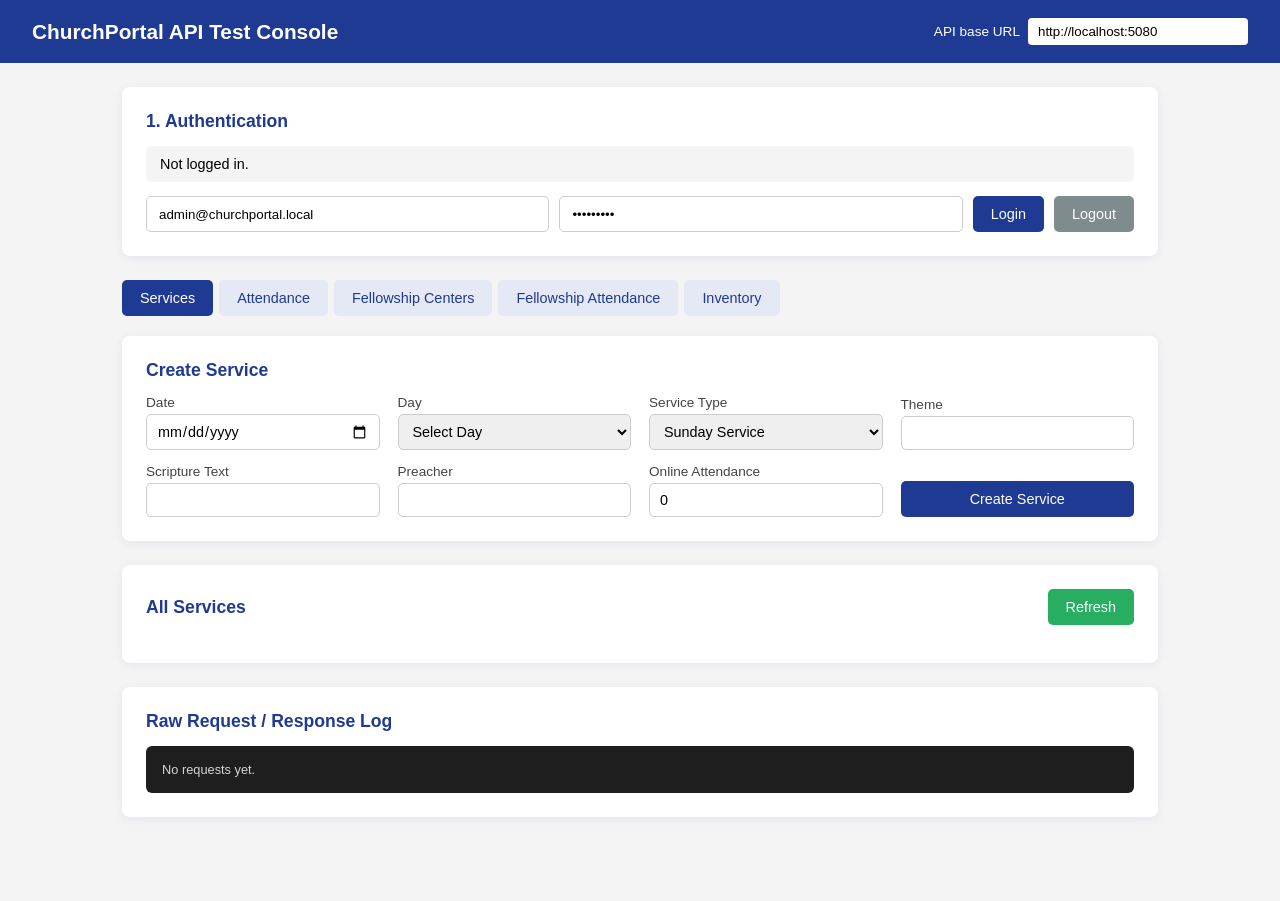
<file: Front-End/HTML/test-console.html>
﻿<!DOCTYPE html>
<html lang="en">
<head>
    <meta charset="UTF-8">
    <meta name="viewport" content="width=device-width, initial-scale=1.0">
    <title>ChurchPortal API Test Console</title>
    <link rel="stylesheet" href="../CSS/test-console.css">
</head>
<body>
    <header>
        <h1>ChurchPortal API Test Console</h1>
        <div class="api-base-wrap">
            <label for="api-base">API base URL</label>
            <input type="text" id="api-base" value="http://localhost:5080">
        </div>
    </header>
    <main>
        <section class="card" id="auth-card">
            <h2>1. Authentication</h2>
            <div class="auth-status" id="auth-status">Not logged in.</div>
            <form id="login-form" class="inline-form">
                <input type="email" id="login-email" placeholder="Email" value="admin@churchportal.local" required>
                <input type="password" id="login-password" placeholder="Password" value="Admin@123" required>
                <button type="submit">Login</button>
                <button type="button" id="logout-btn">Logout</button>
            </form>
        </section>
        <nav class="tabs" id="tabs">
            <button class="tab-btn active" data-tab="services">Services</button>
            <button class="tab-btn" data-tab="attendance">Attendance</button>
            <button class="tab-btn" data-tab="fellowship-centers">Fellowship Centers</button>
            <button class="tab-btn" data-tab="fellowship-attendance">Fellowship Attendance</button>
            <button class="tab-btn" data-tab="inventory">Inventory</button>
        </nav>
        <section class="tab-panel active" id="tab-services">
            <div class="card">
                <h2>Create Service</h2>
                <form id="service-form" class="grid-form">
                    <label>Date <input type="date" name="date" required></label>
                    <label>Day <select name="day" required>
<option value="">Select Day</option>
<option value="Sunday">Sunday</option>
<option value="Monday">Monday</option>
<option value="Tuesday">Tuesday</option>
<option value="Wednesday">Wednesday</option>
<option value="Thursday">Thursday</option>
<option value="Friday">Friday</option>
<option value="Saturday">Saturday</option>
</select></label>
                    <label>Service Type
                        <select name="serviceType">
                            
<option value="0">Sunday Service</option>
<option value="1">Wednesday Bible Study</option>
<option value="2">Rodah</option>
<option value="3">Special</option>
                        </select>
                    </label>
                    <label>Theme <input type="text" name="theme"></label>
                    <label>Scripture Text <input type="text" name="scriptureText"></label>
                    <label>Preacher <input type="text" name="preacher"></label>
                    <label>Online Attendance <input type="number" name="onlineAttendance" value="0" min="0"></label>
                    <button type="submit">Create Service</button>
                </form>
            </div>
            <div class="card">
                <div class="card-header-row">
                    <h2>All Services</h2>
                    <button type="button" class="refresh-btn" data-refresh="services">Refresh</button>
                </div>
                <div class="table-wrap"><table id="services-table"><thead></thead><tbody></tbody></table></div>
            </div>
        </section>
        <section class="tab-panel" id="tab-attendance">
            <div class="card">
                <h2>Create Attendance Record</h2>
                <form id="attendance-form" class="grid-form">
                    <label>Service
                        <select name="serviceId" id="attendance-service-select" required></select>
                    </label>
                    <label>Men <input type="number" name="men" value="0" min="0"></label>
                    <label>Women <input type="number" name="women" value="0" min="0"></label>
                    <label>Children <input type="number" name="children" value="0" min="0"></label>
                    <label>Sunday School <input type="number" name="sundaySchool" value="0" min="0"></label>
                    <label>New Converts <input type="number" name="newConverts" value="0" min="0"></label>
                    <label>First Timers <input type="number" name="firstTimers" value="0" min="0"></label>
                    <button type="submit">Create Attendance</button>
                </form>
            </div>
            <div class="card">
                <div class="card-header-row">
                    <h2>All Attendance Records</h2>
                    <button type="button" class="refresh-btn" data-refresh="attendance">Refresh</button>
                </div>
                <div class="table-wrap"><table id="attendance-table"><thead></thead><tbody></tbody></table></div>
            </div>
        </section>
        <section class="tab-panel" id="tab-fellowship-centers">
            <div class="card">
                <h2>Create Fellowship Center</h2>
                <form id="fellowship-center-form" class="grid-form">
                    <label>Center Name <input type="text" name="centerName" required></label>
                    <label>Leader Name <input type="text" name="leaderName" required></label>
                    <label>Location <input type="text" name="location" required></label>
                    <button type="submit">Create Center</button>
                </form>
            </div>
            <div class="card">
                <div class="card-header-row">
                    <h2>All Fellowship Centers</h2>
                    <button type="button" class="refresh-btn" data-refresh="fellowship-centers">Refresh</button>
                </div>
                <div class="table-wrap"><table id="fellowship-centers-table"><thead></thead><tbody></tbody></table></div>
            </div>
        </section>
        <section class="tab-panel" id="tab-fellowship-attendance">
            <div class="card">
                <h2>Create Fellowship Attendance</h2>
                <form id="fellowship-attendance-form" class="grid-form">
                    <label>Fellowship Center
                        <select name="fellowshipCenterId" id="fellowship-attendance-center-select" required></select>
                    </label>
                    <label>Date <input type="date" name="date" required></label>
                    <label>Men <input type="number" name="men" value="0" min="0"></label>
                    <label>Women <input type="number" name="women" value="0" min="0"></label>
                    <label>Children <input type="number" name="children" value="0" min="0"></label>
                    <label>New Converts <input type="number" name="newConverts" value="0" min="0"></label>
                    <button type="submit">Create Record</button>
                </form>
            </div>
            <div class="card">
                <div class="card-header-row">
                    <h2>All Fellowship Attendance Records</h2>
                    <button type="button" class="refresh-btn" data-refresh="fellowship-attendance">Refresh</button>
                </div>
                <div class="table-wrap"><table id="fellowship-attendance-table"><thead></thead><tbody></tbody></table></div>
            </div>
        </section>
        <section class="tab-panel" id="tab-inventory">
            <div class="card">
                <h2>Create Inventory Item</h2>
                <form id="inventory-form" class="grid-form">
                    <label>Item Name <input type="text" name="itemName" required></label>
                    <label>Category <input type="text" name="category" placeholder="Sound, Furniture, Media..." required></label>
                    <label>Quantity <input type="number" name="quantity" value="1" min="0"></label>
                    <label>Location <input type="text" name="location" required></label>
                    <label>Condition
                        <select name="condition">
                            <option value="0">Good</option>
                            <option value="1">NeedsRepair</option>
                            <option value="2">Replace</option>
                        </select>
                    </label>
                    <label>Purchase Date <input type="date" name="purchaseDate" required></label>
                    <label>Value <input type="number" step="0.01" name="value" value="0" min="0"></label>
                    <label>Custodian <input type="text" name="custodian" required></label>
                    <label>Last Verified Date <input type="date" name="lastVerifiedDate"></label>
                    <button type="submit">Create Item</button>
                </form>
            </div>
            <div class="card">
                <div class="card-header-row">
                    <h2>All Inventory Items</h2>
                    <button type="button" class="refresh-btn" data-refresh="inventory">Refresh</button>
                </div>
                <div class="table-wrap"><table id="inventory-table"><thead></thead><tbody></tbody></table></div>
            </div>
        </section>
        <section class="card" id="log-card">
            <h2>Raw Request / Response Log</h2>
            <pre id="log-output">No requests yet.</pre>
        </section>
    </main>
    <script src="../JS/test-console.js"></script>
</body>
</html>
</file>
<file: Front-End/CSS/test-console.css>
* {
    margin: 0;
    padding: 0;
    box-sizing: border-box;
    font-family: 'Segoe UI', Arial, sans-serif;
}

body {
    background: #f4f4f4;
    min-height: 100vh;
}

header {
    background: #1f3a93;
    color: #fff;
    padding: 18px 32px;
    display: flex;
    justify-content: space-between;
    align-items: center;
    flex-wrap: wrap;
    gap: 12px;
}

header h1 {
    font-size: 1.3rem;
    font-weight: 600;
}

.api-base-wrap {
    display: flex;
    align-items: center;
    gap: 8px;
    font-size: 0.85rem;
}

.api-base-wrap input {
    padding: 6px 10px;
    border-radius: 4px;
    border: none;
    width: 220px;
}

main {
    padding: 24px 32px 60px;
    max-width: 1100px;
    margin: 0 auto;
}

.card {
    background: #fff;
    border-radius: 8px;
    box-shadow: 0 2px 10px rgba(31, 58, 147, 0.08);
    padding: 24px;
    margin-bottom: 24px;
}

.card h2 {
    margin-bottom: 14px;
    font-size: 1.1rem;
    color: #1f3a93;
}

.card-header-row {
    display: flex;
    justify-content: space-between;
    align-items: center;
    margin-bottom: 14px;
}

.card-header-row h2 {
    margin-bottom: 0;
}

.auth-status {
    background: #f4f4f4;
    padding: 10px 14px;
    border-radius: 6px;
    margin-bottom: 14px;
    font-size: 0.9rem;
    word-break: break-all;
}

.auth-status.logged-in {
    background: #eafaf1;
    color: #196f3d;
}

.inline-form {
    display: flex;
    gap: 10px;
    flex-wrap: wrap;
}

.inline-form input {
    padding: 8px 12px;
    border: 1px solid #ccc;
    border-radius: 5px;
    flex: 1;
    min-width: 180px;
}

.grid-form {
    display: grid;
    grid-template-columns: repeat(auto-fit, minmax(200px, 1fr));
    gap: 14px 18px;
    align-items: end;
}

.grid-form label {
    display: flex;
    flex-direction: column;
    font-size: 0.85rem;
    color: #444;
    gap: 4px;
}

.grid-form input,
.grid-form select {
    padding: 8px 10px;
    border: 1px solid #ccc;
    border-radius: 5px;
    font-size: 0.9rem;
}

button {
    background: #1f3a93;
    color: #fff;
    border: none;
    padding: 10px 18px;
    border-radius: 5px;
    font-size: 0.9rem;
    cursor: pointer;
    transition: background 0.2s;
}

button:hover {
    background: #16295e;
}

#logout-btn {
    background: #7f8c8d;
}

#logout-btn:hover {
    background: #626e6f;
}

.refresh-btn {
    background: #27ae60;
}

.refresh-btn:hover {
    background: #1e8449;
}

.tabs {
    display: flex;
    gap: 6px;
    margin-bottom: 20px;
    flex-wrap: wrap;
}

.tab-btn {
    background: #e5e9f5;
    color: #1f3a93;
}

.tab-btn.active {
    background: #1f3a93;
    color: #fff;
}

.tab-panel {
    display: none;
}

.tab-panel.active {
    display: block;
}

.table-wrap {
    overflow-x: auto;
}

table {
    width: 100%;
    border-collapse: collapse;
    font-size: 0.85rem;
}

th, td {
    text-align: left;
    padding: 8px 10px;
    border-bottom: 1px solid #eee;
    white-space: nowrap;
}

th {
    background: #f4f4f4;
    color: #1f3a93;
}

.row-btn {
    padding: 5px 10px;
    font-size: 0.78rem;
    margin-right: 4px;
}

.row-btn.approve {
    background: #27ae60;
}

.row-btn.approve:hover {
    background: #1e8449;
}

.row-btn.delete {
    background: #c0392b;
}

.row-btn.delete:hover {
    background: #922b21;
}

#log-output {
    background: #1e1e1e;
    color: #d4d4d4;
    padding: 16px;
    border-radius: 6px;
    max-height: 320px;
    overflow: auto;
    font-size: 0.8rem;
    white-space: pre-wrap;
    word-break: break-word;
}
</file>
